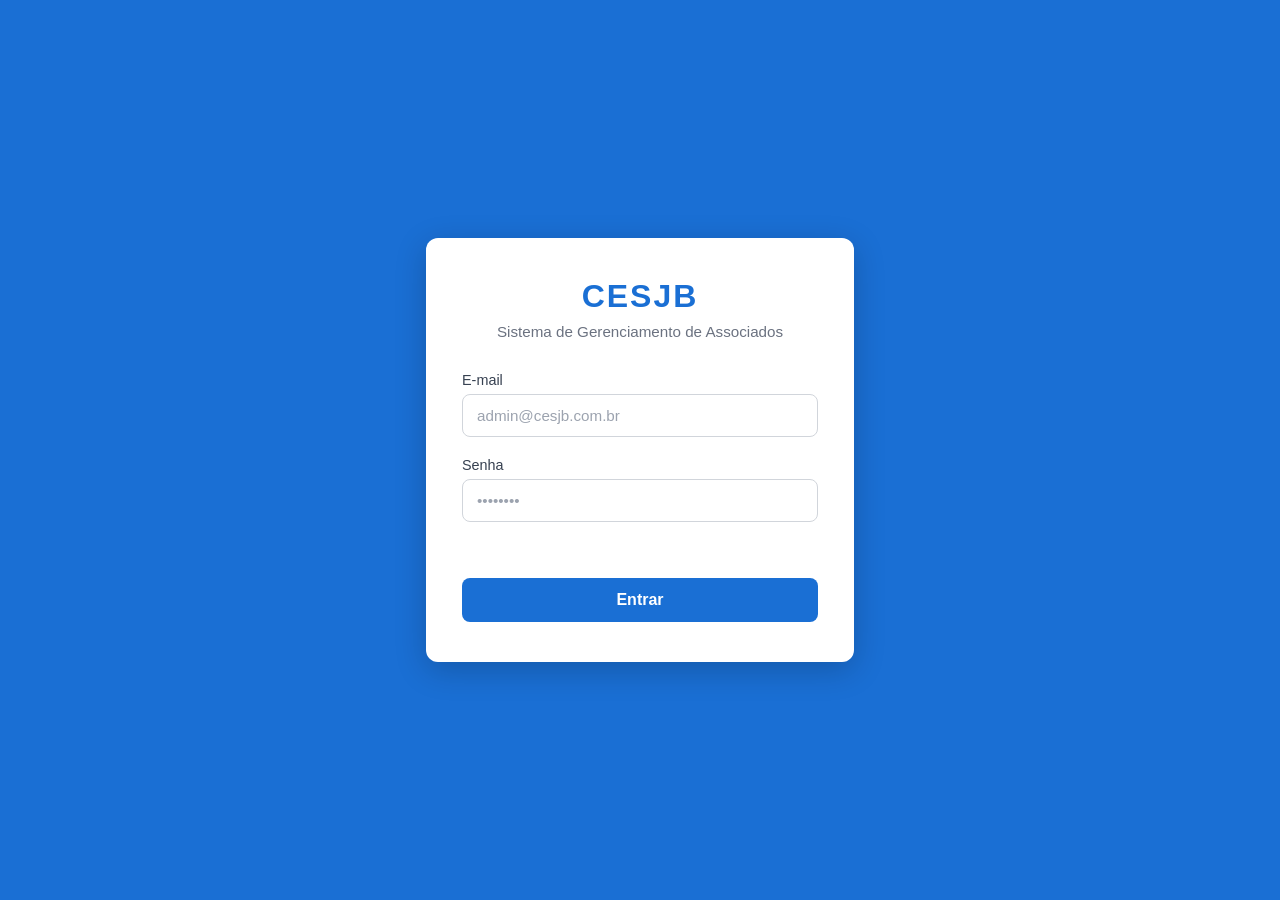
<file: frontend/index.html>
<!DOCTYPE html>
<html lang="pt-BR">
<head>
    <meta charset="UTF-8">
    <meta name="viewport" content="width=device-width, initial-scale=1.0">
    <title>CESJB — Login</title>
    <link rel="stylesheet" href="css/style.css">
</head>
<body>

    <div class="container">
        <div class="card">

            <div class="card-header">
                <h1 class="logo">CESJB</h1>
                <p class="subtitle">Sistema de Gerenciamento de Associados</p>
            </div>

            <div class="card-body">
                <div class="form-group">
                    <label for="email">E-mail</label>
                    <input
                        type="email"
                        id="email"
                        placeholder="admin@cesjb.com.br"
                        autocomplete="email"
                    />
                </div>

                <div class="form-group">
                    <label for="password">Senha</label>
                    <input
                        type="password"
                        id="password"
                        placeholder="••••••••"
                        autocomplete="current-password"
                    />
                </div>

                <p class="error-message" id="errorMessage"></p>

                <button class="btn-login" id="btnLogin" onclick="login()">
                    Entrar
                </button>
            </div>

        </div>
    </div>

    <script src="js/main.js"></script>
</body>
</html>
</file>
<file: frontend/css/style.css>
* {
    margin: 0;
    padding: 0;
    box-sizing: border-box;
}

body {
    background-color: #1a6fd4;
    min-height: 100vh;
    display: flex;
    align-items: center;
    justify-content: center;
    font-family: 'Segoe UI', Tahoma, Geneva, Verdana, sans-serif;
}

.container {
    width: 100%;
    max-width: 460px;
    padding: 16px;
}

.card {
    background-color: #ffffff;
    border-radius: 12px;
    padding: 40px 36px;
    box-shadow: 0 8px 32px rgba(0, 0, 0, 0.2);
}

/* Header */
.card-header {
    text-align: center;
    margin-bottom: 32px;
}

.logo {
    font-size: 2rem;
    font-weight: 700;
    color: #1a6fd4;
    letter-spacing: 2px;
    margin-bottom: 8px;
}

.subtitle {
    font-size: 0.95rem;
    color: #6b7280;
}

/* Form */
.form-group {
    margin-bottom: 20px;
}

.form-group label {
    display: block;
    font-size: 0.9rem;
    font-weight: 500;
    color: #374151;
    margin-bottom: 6px;
}

.form-group input {
    width: 100%;
    padding: 12px 14px;
    border: 1.5px solid #d1d5db;
    border-radius: 8px;
    font-size: 0.95rem;
    color: #111827;
    outline: none;
    transition: border-color 0.2s;
}

.form-group input:focus {
    border-color: #1a6fd4;
}

.form-group input::placeholder {
    color: #9ca3af;
}

/* Erro */
.error-message {
    font-size: 0.85rem;
    color: #dc2626;
    margin-bottom: 16px;
    min-height: 20px;
    text-align: center;
}

/* Botão */
.btn-login {
    width: 100%;
    padding: 13px;
    background-color: #1a6fd4;
    color: #ffffff;
    font-size: 1rem;
    font-weight: 600;
    border: none;
    border-radius: 8px;
    cursor: pointer;
    transition: background-color 0.2s, opacity 0.2s;
}

.btn-login:hover {
    background-color: #1560bb;
}

.btn-login:disabled {
    opacity: 0.6;
    cursor: not-allowed;
}
</file>
<file: frontend/css/dashboard.css>
* {
    margin: 0;
    padding: 0;
    box-sizing: border-box;
}

body {
    font-family: 'Segoe UI', Tahoma, Geneva, Verdana, sans-serif;
    background-color: #f3f4f6;
    color: #111827;
}

/* Layout */
.layout {
    display: flex;
    min-height: 100vh;
}

/* Sidebar */
.sidebar {
    width: 240px;
    background-color: #1a6fd4;
    display: flex;
    flex-direction: column;
    position: fixed;
    top: 0;
    left: 0;
    height: 100vh;
}

.sidebar-logo {
    padding: 28px 24px;
    border-bottom: 1px solid rgba(255, 255, 255, 0.15);
}

.sidebar-logo h1 {
    color: #ffffff;
    font-size: 1.5rem;
    font-weight: 700;
    letter-spacing: 2px;
}

/* Nav */
.sidebar-nav {
    flex: 1;
    padding: 16px 12px;
    display: flex;
    flex-direction: column;
    gap: 4px;
}

.nav-item {
    display: flex;
    align-items: center;
    gap: 12px;
    padding: 12px 16px;
    border-radius: 8px;
    color: rgba(255, 255, 255, 0.8);
    text-decoration: none;
    font-size: 0.95rem;
    transition: background-color 0.2s, color 0.2s;
}

.nav-item:hover {
    background-color: rgba(255, 255, 255, 0.15);
    color: #ffffff;
}

.nav-item.active {
    background-color: rgba(255, 255, 255, 0.2);
    color: #ffffff;
    font-weight: 600;
}

.nav-icon {
    font-size: 1.1rem;
}

/* Sidebar Footer */
.sidebar-footer {
    padding: 20px 24px;
    border-top: 1px solid rgba(255, 255, 255, 0.15);
    display: flex;
    flex-direction: column;
    gap: 10px;
}

.admin-name {
    color: rgba(255, 255, 255, 0.8);
    font-size: 0.85rem;
    white-space: nowrap;
    overflow: hidden;
    text-overflow: ellipsis;
}

.btn-logout {
    background-color: transparent;
    border: 1px solid rgba(255, 255, 255, 0.4);
    color: rgba(255, 255, 255, 0.8);
    padding: 8px 12px;
    border-radius: 6px;
    font-size: 0.85rem;
    cursor: pointer;
    transition: background-color 0.2s, color 0.2s;
    text-align: left;
}

.btn-logout:hover {
    background-color: rgba(255, 255, 255, 0.15);
    color: #ffffff;
}

/* Main Content */
.main-content {
    margin-left: 240px;
    flex: 1;
    display: flex;
    flex-direction: column;
}

/* Topbar */
.topbar {
    background-color: #ffffff;
    padding: 20px 32px;
    border-bottom: 1px solid #e5e7eb;
}

.page-title {
    font-size: 1.2rem;
    font-weight: 600;
    color: #111827;
}

/* Cards */
.cards {
    display: flex;
    gap: 20px;
    padding: 28px 32px 0;
}

.card {
    background-color: #ffffff;
    border-radius: 10px;
    padding: 24px 28px;
    flex: 1;
    box-shadow: 0 1px 4px rgba(0, 0, 0, 0.08);
}

.card-label-row {
    display: flex;
    align-items: center;
    justify-content: space-between;
    margin-bottom: 10px;
}

.card-label {
    font-size: 0.85rem;
    color: #6b7280;
    margin-bottom: 10px;
}

.card-label-row .card-label {
    margin-bottom: 0;
}

.btn-toggle {
    background: none;
    border: none;
    cursor: pointer;
    font-size: 1rem;
    opacity: 0.5;
    transition: opacity 0.2s;
    padding: 0;
    line-height: 1;
}

.btn-toggle:hover {
    opacity: 1;
}

.card-value {
    font-size: 2rem;
    font-weight: 700;
    color: #1a6fd4;
}

/* Table Section */
.table-section {
    padding: 28px 32px;
}

.table-title {
    font-size: 1rem;
    font-weight: 600;
    color: #374151;
    margin-bottom: 16px;
}

.table-wrapper {
    background-color: #ffffff;
    border-radius: 10px;
    box-shadow: 0 1px 4px rgba(0, 0, 0, 0.08);
    overflow: hidden;
}

table {
    width: 100%;
    border-collapse: collapse;
}

thead {
    background-color: #f9fafb;
}

th {
    padding: 12px 20px;
    text-align: left;
    font-size: 0.8rem;
    font-weight: 600;
    color: #6b7280;
    text-transform: uppercase;
    letter-spacing: 0.05em;
    border-bottom: 1px solid #e5e7eb;
}

td {
    padding: 14px 20px;
    font-size: 0.9rem;
    color: #374151;
    border-bottom: 1px solid #f3f4f6;
}

tbody tr:last-child td {
    border-bottom: none;
}

tbody tr:hover {
    background-color: #f9fafb;
}

.table-loading {
    text-align: center;
    color: #9ca3af;
    padding: 32px !important;
}

.table-footer {
    display: flex;
    justify-content: flex-end;
    margin-top: 12px;
}

.btn-ver-todos {
    font-size: 0.85rem;
    color: #1a6fd4;
    text-decoration: none;
    font-weight: 500;
    transition: opacity 0.2s;
}

.btn-ver-todos:hover {
    opacity: 0.7;
}

/* Badge Status */
.badge {
    display: inline-block;
    padding: 3px 10px;
    border-radius: 999px;
    font-size: 0.78rem;
    font-weight: 500;
}

.badge-active {
    background-color: #d1fae5;
    color: #065f46;
}

.badge-inactive {
    background-color: #fee2e2;
    color: #991b1b;
}

.payment-hidden {
    display: inline-block;
    width: 120px;
    height: 16px;
    background-color: #1a6fd4;
    border-radius: 4px;
}
</file>
<file: frontend/css/associates.css>
/* Topbar com botão */
.topbar {
    display: flex;
    align-items: center;
    justify-content: space-between;
}

/* Botões */
.btn-primary {
    background-color: #1a6fd4;
    color: #ffffff;
    border: none;
    padding: 10px 18px;
    border-radius: 8px;
    font-size: 0.9rem;
    font-weight: 600;
    cursor: pointer;
    transition: background-color 0.2s;
}

.btn-primary:hover {
    background-color: #1560bb;
}

.btn-secondary {
    background-color: transparent;
    color: #6b7280;
    border: 1.5px solid #d1d5db;
    padding: 10px 18px;
    border-radius: 8px;
    font-size: 0.9rem;
    font-weight: 500;
    cursor: pointer;
    transition: background-color 0.2s;
}

.btn-secondary:hover {
    background-color: #f3f4f6;
}

.btn-edit {
    background: none;
    border: none;
    cursor: pointer;
    font-size: 1rem;
    padding: 4px 8px;
    border-radius: 6px;
    transition: background-color 0.2s;
}

.btn-edit:hover {
    background-color: #e0edff;
}

.btn-deactivate {
    background: none;
    border: none;
    cursor: pointer;
    font-size: 1rem;
    padding: 4px 8px;
    border-radius: 6px;
    transition: background-color 0.2s;
}

.btn-deactivate:hover {
    background-color: #fee2e2;
}

/* Busca */
.search-section {
    padding: 20px 32px 0;
}

.search-input {
    width: 100%;
    max-width: 400px;
    padding: 10px 14px;
    border: 1.5px solid #d1d5db;
    border-radius: 8px;
    font-size: 0.9rem;
    outline: none;
    transition: border-color 0.2s;
}

.search-input:focus {
    border-color: #1a6fd4;
}

/* Modal */
.modal-overlay {
    display: none;
    position: fixed;
    inset: 0;
    background-color: rgba(0, 0, 0, 0.4);
    z-index: 100;
    align-items: center;
    justify-content: center;
}

.modal-overlay.active {
    display: flex;
}

.modal {
    background-color: #ffffff;
    border-radius: 12px;
    width: 100%;
    max-width: 620px;
    max-height: 90vh;
    overflow-y: auto;
    box-shadow: 0 20px 60px rgba(0, 0, 0, 0.2);
}

.modal-header {
    display: flex;
    align-items: center;
    justify-content: space-between;
    padding: 20px 24px;
    border-bottom: 1px solid #e5e7eb;
}

.modal-title {
    font-size: 1.05rem;
    font-weight: 600;
    color: #111827;
}

.modal-close {
    background: none;
    border: none;
    font-size: 1.1rem;
    color: #6b7280;
    cursor: pointer;
    padding: 4px 8px;
    border-radius: 6px;
    transition: background-color 0.2s;
}

.modal-close:hover {
    background-color: #f3f4f6;
}

.modal-body {
    padding: 24px;
    display: flex;
    flex-direction: column;
    gap: 16px;
}

.form-row {
    display: flex;
    gap: 16px;
}

.form-row .form-group {
    flex: 1;
}

.form-group {
    display: flex;
    flex-direction: column;
    gap: 6px;
}

.form-group label {
    font-size: 0.85rem;
    font-weight: 500;
    color: #374151;
}

.form-group input,
.form-group select {
    padding: 10px 12px;
    border: 1.5px solid #d1d5db;
    border-radius: 8px;
    font-size: 0.9rem;
    color: #111827;
    outline: none;
    transition: border-color 0.2s;
}

.form-group input:focus,
.form-group select:focus {
    border-color: #1a6fd4;
}

.modal-error {
    font-size: 0.85rem;
    color: #dc2626;
    min-height: 20px;
    text-align: center;
}

.modal-footer {
    display: flex;
    justify-content: flex-end;
    gap: 12px;
    padding: 16px 24px;
    border-top: 1px solid #e5e7eb;
}

/* Link do nome na tabela */
.associate-link {
    color: #1a6fd4;
    text-decoration: none;
    font-weight: 500;
    transition: opacity 0.2s;
}

.associate-link:hover {
    opacity: 0.7;
    text-decoration: underline;
}
/* Paginação */
.pagination {
    display: flex;
    align-items: center;
    justify-content: center;
    gap: 16px;
    margin-top: 16px;
    padding: 8px 0;
}

.btn-page {
    background-color: #ffffff;
    border: 1.5px solid #d1d5db;
    color: #374151;
    padding: 8px 16px;
    border-radius: 8px;
    font-size: 0.85rem;
    font-weight: 500;
    cursor: pointer;
    transition: background-color 0.2s, border-color 0.2s;
}

.btn-page:hover:not(:disabled) {
    background-color: #f3f4f6;
    border-color: #1a6fd4;
    color: #1a6fd4;
}

.btn-page:disabled {
    opacity: 0.4;
    cursor: not-allowed;
}

.page-info {
    font-size: 0.85rem;
    color: #6b7280;
}
</file>
<file: frontend/css/payments.css>
/* Topbar com seletor de mês */
.topbar {
    display: flex;
    align-items: center;
    justify-content: space-between;
}

.topbar-actions {
    display: flex;
    align-items: center;
    gap: 12px;
}

/* Seletor de mês — mesmo estilo do botão */
.month-picker {
    padding: 10px 18px;
    font-size: 0.9rem;
    font-weight: 600;
    color: #111827;
    border: 1.5px solid #d1d5db;
    border-radius: 8px;
    outline: none;
    cursor: pointer;
    background-color: #ffffff;
    transition: border-color 0.2s;
}

.month-picker:focus {
    border-color: #1a6fd4;
}

/* Badge de status do pagamento */
.badge-paid {
    background-color: #d1fae5;
    color: #065f46;
}

.badge-pending {
    background-color: #fef9c3;
    color: #854d0e;
}

/* Card e título de inadimplentes */
.card-value-alert {
    color: #dc2626;
}

.table-title-alert {
    color: #dc2626;
}

/* Autocomplete de associado */
.autocomplete-wrapper {
    position: relative;
}

.autocomplete-wrapper input[type="text"] {
    width: 100%;
    padding: 10px 12px;
    border: 1.5px solid #d1d5db;
    border-radius: 8px;
    font-size: 0.9rem;
    color: #111827;
    outline: none;
    transition: border-color 0.2s;
}

.autocomplete-wrapper input[type="text"]:focus {
    border-color: #1a6fd4;
}

.autocomplete-list {
    display: none;
    position: absolute;
    top: 100%;
    left: 0;
    right: 0;
    background-color: #ffffff;
    border: 1.5px solid #d1d5db;
    border-top: none;
    border-radius: 0 0 8px 8px;
    max-height: 200px;
    overflow-y: auto;
    z-index: 100;
    list-style: none;
    padding: 0;
    margin: 0;
    box-shadow: 0 4px 12px rgba(0, 0, 0, 0.1);
}

.autocomplete-list.active {
    display: block;
}

.autocomplete-list li {
    padding: 10px 14px;
    font-size: 0.9rem;
    color: #374151;
    cursor: pointer;
    transition: background-color 0.15s;
}

.autocomplete-list li:hover {
    background-color: #f3f4f6;
}

/* Botão editar na tabela */
.btn-edit {
    background: none;
    border: 1.5px solid #d1d5db;
    border-radius: 6px;
    padding: 5px 10px;
    font-size: 0.8rem;
    cursor: pointer;
    color: #374151;
    transition: background-color 0.15s, border-color 0.15s;
}

.btn-edit:hover {
    background-color: #f3f4f6;
    border-color: #1a6fd4;
    color: #1a6fd4;
}

/* Select no modal de edição */
.modal select {
    width: 100%;
    padding: 10px 12px;
    border: 1.5px solid #d1d5db;
    border-radius: 8px;
    font-size: 0.9rem;
    color: #111827;
    background-color: #ffffff;
    outline: none;
    cursor: pointer;
    transition: border-color 0.2s;
}

.modal select:focus {
    border-color: #1a6fd4;
}

/* Input desabilitado (nome do associado no modal edição) */
.modal input:disabled {
    background-color: #f9fafb;
    color: #6b7280;
    cursor: not-allowed;
}

/* Botão recibo na tabela */
.btn-receipt {
    background: none;
    border: 1.5px solid #d1d5db;
    border-radius: 6px;
    padding: 5px 10px;
    font-size: 0.8rem;
    cursor: pointer;
    color: #374151;
    margin-left: 6px;
    transition: background-color 0.15s, border-color 0.15s;
}

.btn-receipt:hover {
    background-color: #f3f4f6;
    border-color: #16a34a;
    color: #16a34a;
}

/* Modal de recibo */
.modal-receipt {
    max-width: 480px;
}

#receiptContent h1 {
    text-align: center;
    font-size: 1.3rem;
    margin-bottom: 2px;
    color: #111827;
}

#receiptContent h2 {
    text-align: center;
    font-size: 1rem;
    font-weight: normal;
    color: #6b7280;
    margin-top: 0;
    margin-bottom: 12px;
}

#receiptContent hr {
    border: none;
    border-top: 1px solid #e5e7eb;
    margin: 12px 0;
}

#receiptContent table {
    width: 100%;
    border-collapse: collapse;
    margin: 8px 0;
}

#receiptContent td {
    padding: 6px 4px;
    font-size: 0.9rem;
    color: #111827;
}

#receiptContent td:first-child {
    font-weight: 600;
    width: 160px;
    color: #374151;
}

.receipt-footer {
    text-align: center;
    font-size: 0.85rem;
    color: #6b7280;
    font-style: italic;
    margin-top: 12px;
}

.receipt-emitted {
    text-align: center;
    font-size: 0.82rem;
    color: #9ca3af;
    margin-top: 4px;
}

table td:last-child,
table th:last-child {
    text-align: center;
}

table td:last-child,
table th:last-child {
    text-align: center;
    width: 1%;
    white-space: nowrap;
}
</file>
